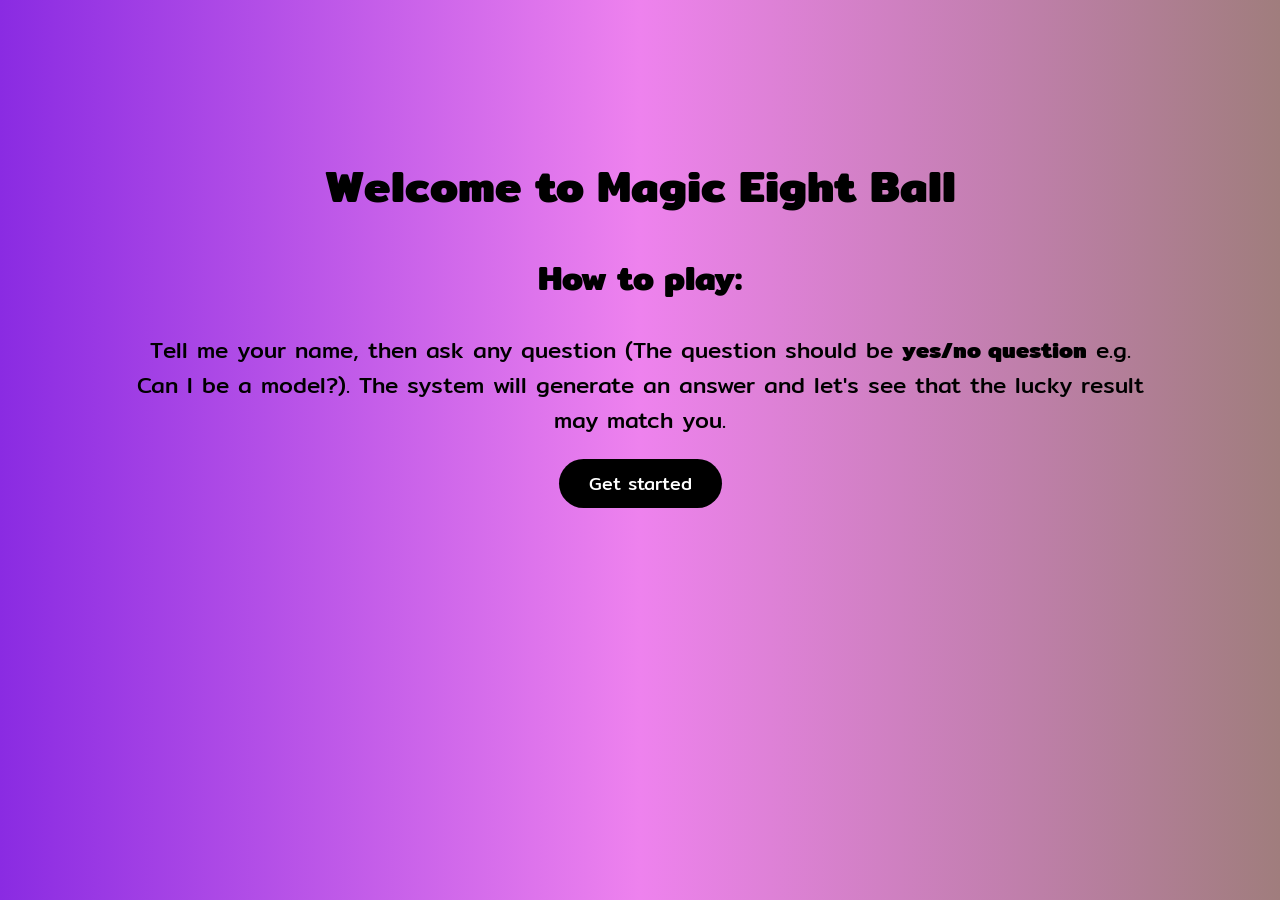
<file: index.html>
<!DOCTYPE html>
<html>
    <head>
        <meta charset="utf-8">
        <meta name="viewport" content="width=device-width, initial-scale=1">
        <title>Magic Eight Ball</title>
        <!-- font link -->
        <link rel="preconnect" href="https://fonts.googleapis.com">
        <link rel="preconnect" href="https://fonts.gstatic.com" crossorigin>
        <link href="https://fonts.googleapis.com/css2?family=Mitr&display=swap" rel="stylesheet">
        <link href="style.css" rel="stylesheet" type="text/css">
    </head>
    <body>
        <div class="container">
            <div class="box" id="box-page-one">
                <h1>Welcome to Magic Eight Ball</h1>
                <h2>How to play:</h2>
                <div class="instruction">
                    <p>
                        Tell me your name, then
                        ask any question (The question should be <strong>yes/no question</strong> e.g. Can I be a model?).
                        The system will generate an answer and let's see that the lucky result may match you.
                    </p>
                </div>
                <button onclick="goNext()">Get started</button>
            </div>
            <h1 id="name"></h1> <!-- This identifier will show the name first, then change to the question users asked. -->
            <h1 id="result"></h1>
            <div class="container">
                <div class="box" id="name-input">
                    <h1>Please tell me your name.</h1>
                    <input type="text" name="username" id="username" autocomplete="off" maxlength="30" onkeyup="countCharOne()"> (<span id="count-one">0</span> / 30)<br><br>
                    <button onclick="setName()">Next</button>
                </div>
                <div class="box" id="question-input">
                    <div class="asking">
                        <h1>What would you like to ask?</h1>
                        <h2>(Yes / No question only)</h2>
                    </div>
                    
                    <input type="text" name="question" id="question" autocomplete="off" maxlength="50" onkeyup="countCharTwo()"> (<span id="count-two">0</span> / 50)<br><br>
                    <button onclick="setQuestion()">Next</button>
                </div>
            </div>
            <div id="tryAgain">
                <h2 id="anotherMessage"></h2>
                <button onclick="refresh()">Try again</button>
            </div>
            <script src="script.js"></script>
        </div>
    </body>
</html>
</file>
<file: style.css>
* {
    font-family: 'Mitr', sans-serif;
}

body {
    text-align: center;
    font-size: 1.4em;
    background: linear-gradient(90deg, blueviolet, violet, rgb(160, 125, 125));
    overflow: hidden;
    position: relative;
}

#changeLang {
    position: absolute;
    top: -120px;
    left: 20px;
}

#changeLang a {
    text-decoration: none;
    color: white;
}

.container {
    margin-top: 150px;
    margin-bottom: 300px;
}

h1#name {
    font-size: 40px;
}

#question-input {
    margin: -120px auto;
    width: 80%;
}

#name-input {
    position: relative;
    top: 100px;
}

.asking {
    padding: -30px;
}

.instruction {
    width: 80%;
    margin: auto;
}

.asking h2 {
    margin-top: -25px;
}

button {
    font-size: 0.8em;
    border: none;
    background-color: black;
    color: white;
    padding: 10px 30px;
    border-radius: 25px;
    cursor: pointer;
    transition-duration: 400ms;
}

button:hover {
    background-color: rgb(64, 64, 64);
    box-shadow: 2px 2px 10px black;
    transition-duration: 400ms;
}

input[type="text"] {
    border: none;
    border-radius: 4px;
    width: 400px;
    padding: 4px;
    font-size: 24px;
}

#question-input, #name-input {
    display: none;
}

#tryAgain {
    display: none;
    margin: -210px;
}

@media (max-width: 800px){
    body {
        font-size: 1.2em;
    }
    #tryAgain {
        margin: -250px;
    }
}

@media (max-width: 600px){
    body {
        font-size: 1.1em;
    }
    #tryAgain {
        margin: -250px;
    }
}

#luckyResult {
    display: none;
    animation: fade 1.2s infinite;
}

@keyframes fade {
    0% {
        opacity: 0;
    }

    50% {
        opacity: 1;
    }

    100% {
        opacity: 0;
    }
}

@keyframes fadeIn {
    from {
        opacity: 0;
    }

    to {
        opacity: 1;
    }
}

@keyframes backgroundChange {
    0% {
        background-position: 0% 0%;
    }
    50% {
        background-position: 100% 0%;
    }
    100% {
        background-position: 0% 0%;
    }
}
</file>
